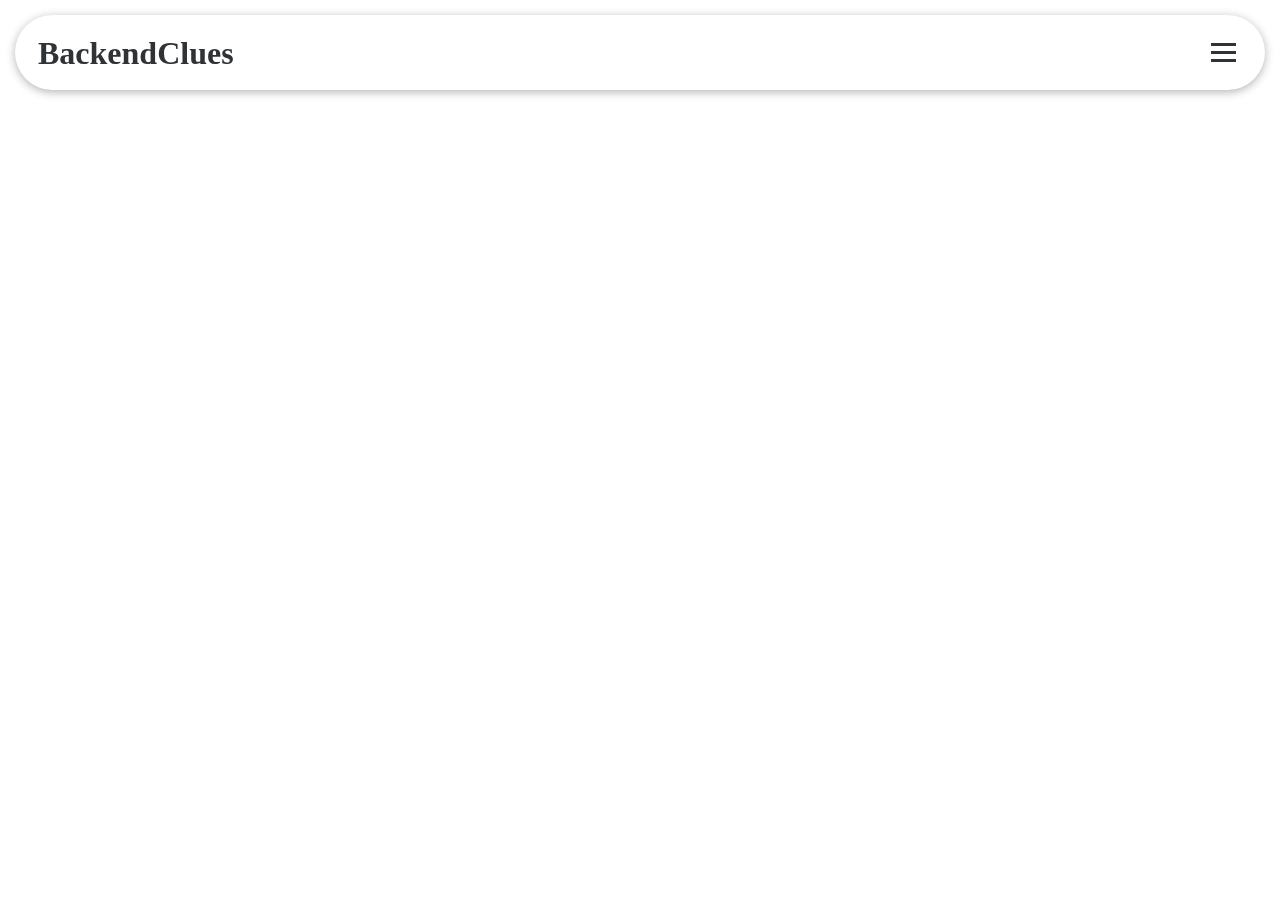
<file: index.html>
<!DOCTYPE html>
<html lang="en">
<head>
    <meta charset="UTF-8">
    <meta name="viewport" content="width=device-width, initial-scale=1.0">
    <title>BackendClues</title>
    <link rel="stylesheet" href="style.css">
</head>
<body>
    <div class="header">
        <h1>BackendClues</h1>
        <input class="hidden" id="drawer-input" type="checkbox">
        <label for="drawer-input" class="drawer-open">
          <span></span>
        </label>
        <nav class="nav-content">
          <ul class="items">
            <li class="item">
              <a href="authentication.html">
                <p>001</p>
                <p>Authentication</p>
              </a>
            </li>
            <li class="item">
              <a href="#" target="_blank">
                <p>002</p>
                <p>Coming Soon...</p>
              </a>
            </li>
            <li class="item">
              <a href="#" target="_blank">
                <p>003</p>
                <p>Coming Soon...</p>
              </a>
            </li>
            <li class="item">
              <a href="#" target="_blank">
                <p>004</p>
                <p>Coming Soon...</p>
              </a>
            </li>
            <li class="item">
              <a href="#" target="_blank">
                <p>005</p>
                <p>Coming Soon...</p>
              </a>
            </li>
          </ul>
        </nav>
      </div>
</body>
</html>
</file>
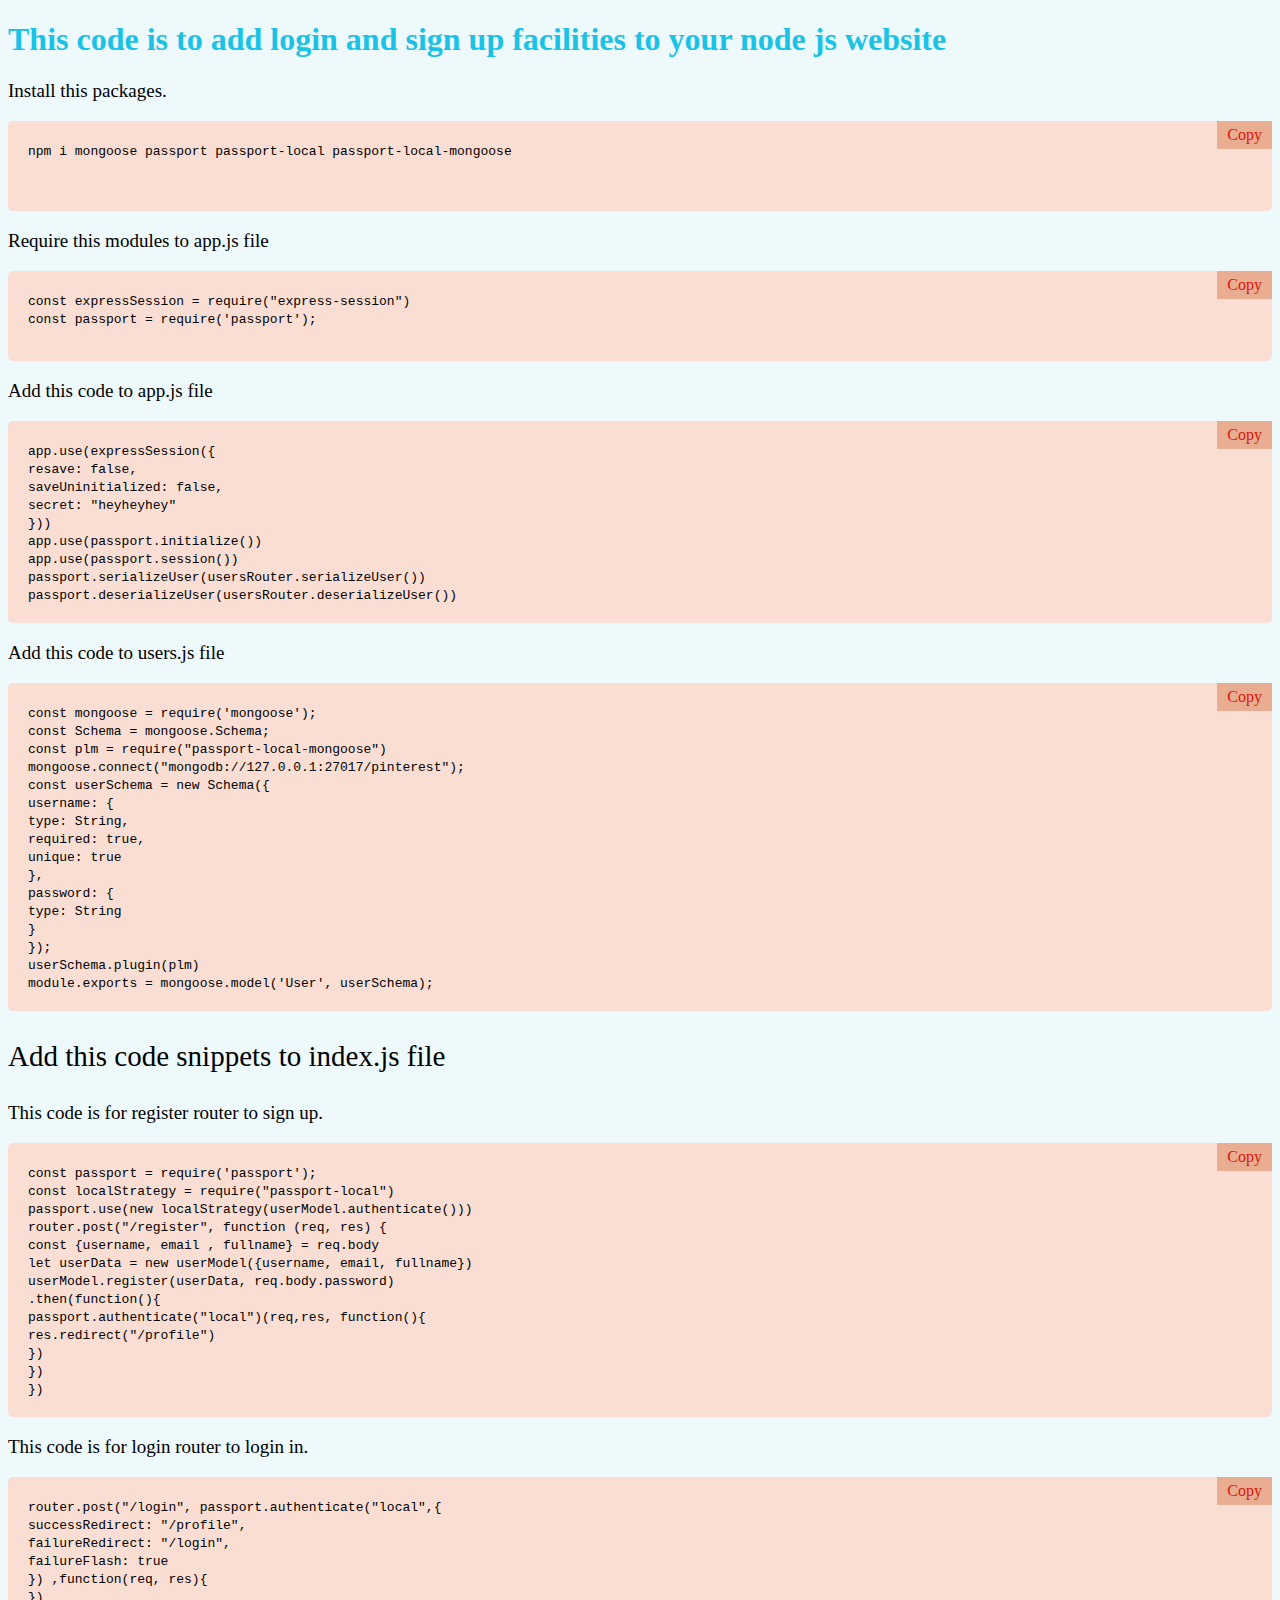
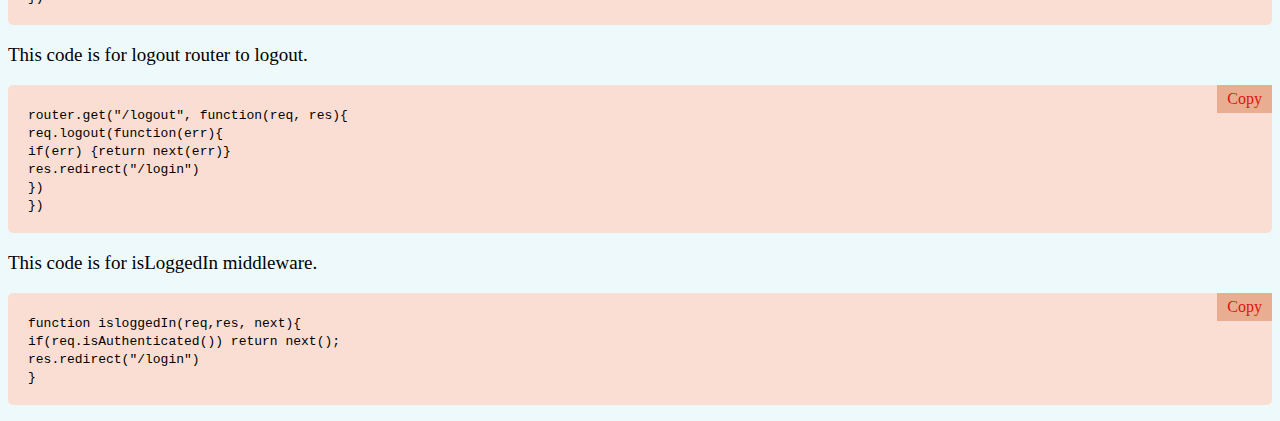
<file: authentication.html>
<!DOCTYPE html>
<html lang="en">

<head>
    <meta charset="UTF-8">
    <meta name="viewport" content="width=device-width, initial-scale=1.0">
    <title>Document</title>
    <style>
        body {
            background-color: rgb(238, 249, 251);
        }

        .container {
            position: relative;
            text-align: left;
        }

        .content {
            background-color: rgb(251, 222, 211);
            border-radius: 5px;
            color: black;
            min-height: 50px;
            padding: 20px;
        }

        .content::after {
            content: "Copy";
            color: #db1709;
            background-color: rgb(233, 173, 145);
            cursor: pointer;
            padding: 5px 10px;
            position: absolute;
            right: 0;
            top: 0;
        }

        .info {
            color: #000;
            font-size: 19px;
        }

        .textarea {
            resize: none;
        }

        h1 {
            color: #1ac3e5;
        }
    </style>
</head>

<body>
    <h1>This code is to add login and sign up facilities to your node js website</h1>
    <p class="info">Install this packages.</p>
    <section class="container">
        <p class="content">
            <code class="code">
                    npm i mongoose passport passport-local passport-local-mongoose
            </code>
        </p>
    </section>
    <p class="info">Require this modules to app.js file</p>
    <section class="container">
        <p class="content">
            <code class="code">
                const expressSession = require("express-session")<br>
                const passport = require('passport');
            </code>
        </p>
    </section>
    <p class="info">Add this code to app.js file</p>
    <section class="container">
        <p class="content">
            <code class="code">
                app.use(expressSession({<br>
                    resave: false,<br>
                    saveUninitialized: false,<br>
                    secret: "heyheyhey"<br>
                }))<br>
                app.use(passport.initialize())<br>
                app.use(passport.session())<br>
                passport.serializeUser(usersRouter.serializeUser())<br>
                passport.deserializeUser(usersRouter.deserializeUser())<br>
            </code>
        </p>
    </section>
    <p class="info">Add this code to users.js file</p>
    <section class="container">
        <p class="content">
            <code class="code">
                const mongoose = require('mongoose');<br>
                const Schema = mongoose.Schema;<br>
                const plm = require("passport-local-mongoose")<br>

                mongoose.connect("mongodb://127.0.0.1:27017/pinterest");<br>

                const userSchema = new Schema({<br>
                    username: {<br>
                        type: String,<br>
                        required: true,<br>
                        unique: true<br>
                    },<br>
                    password: {<br>
                        type: String<br>
                    }<br>
                });<br>

                userSchema.plugin(plm)<br>
                module.exports = mongoose.model('User', userSchema);<br>

            </code>
        </p>
    </section>
    <p class="info" style="font-size: 29px;">Add this code snippets to index.js file</p>
    <p class="info">This code is for register router to sign up.</p>
    <section class="container">
        <p class="content">
            <code class="code">
                const passport = require('passport');<br>
                const localStrategy = require("passport-local")<br>
                passport.use(new localStrategy(userModel.authenticate()))<br>

                router.post("/register", function (req, res) {<br>
                    const {username, email , fullname} = req.body<br>
                    let userData = new userModel({username, email, fullname})<br>
  
                    userModel.register(userData, req.body.password)<br>
                      .then(function(){<br>
                        passport.authenticate("local")(req,res, function(){<br>
                          res.redirect("/profile")<br>
                        })<br>
                      })<br>
                  })<br>
            </code>
        </p>
    </section>
    <p class="info">This code is for login router to login in.</p>
    <section class="container">
        <p class="content">
            <code class="code">
                router.post("/login", passport.authenticate("local",{<br>
                    successRedirect: "/profile",<br>
                    failureRedirect: "/login",<br>
                    failureFlash: true<br>
                  }) ,function(req, res){<br>
                  
                  })<br>
            </code>
        </p>
    </section>
    <p class="info">This code is for logout router to logout.</p>
    <section class="container">
        <p class="content">
            <code class="code">
                router.get("/logout", function(req, res){<br>
                    req.logout(function(err){<br>
                      if(err) {return next(err)}<br>
                      res.redirect("/login")<br>
                    })<br>
                  })<br>
            </code>
        </p>
    </section>
    <p class="info">This code is for isLoggedIn middleware.</p>
    <section class="container">
        <p class="content">
            <code class="code">
                function isloggedIn(req,res, next){<br>
                    if(req.isAuthenticated()) return next();<br>
                    res.redirect("/login")<br>
                  }<br>
            </code>
        </p>
    </section>
    <script>
        document.querySelectorAll(".content").forEach((item, index) => {
            item.addEventListener("click", async (event) => {
                if (!navigator.clipboard) {
                    // Clipboard API not available
                    return;
                }
                try {
                    await navigator.clipboard.writeText(event.target.innerText);
                } catch (err) {
                    console.error("Failed to copy!", err);
                }
            });
        });

    </script>
</body>

</html>
</file>
<file: style.css>
body{
    background-image: url('https://dl.dropbox.com/scl/fi/0erke2ysh2wysjq6g6n11/sebastian-svenson-LpbyDENbQQg-unsplash.jpg?rlkey=b1hd0g65ynfidd2m6tlx7fdm5&dl=0');
    background-size: cover;
    background-position: center; 
    background-attachment: fixed;
  }
  
  @font-face {
    font-family: 'satoshi';
    src: url('https://dl.dropbox.com/scl/fi/cw88jfat68bv2786p2h2w/Satoshi-Regular.woff?rlkey=om4imghk314fc5ioiusz5qo6s&dl=0') format('woff'),
  }
  
  *{
    color: #303336ff;
    line-height: 1.0;
    -webkit-user-select: none;
    user-select: none;
    font-family: 'satoshi';
  }
  
  *::-webkit-scrollbar{
    display: none;
  }
  
  /* ハンバーガーアイコンの設置スペース */
  .drawer-open {
    width: 46px;
    height: 75px;
    cursor: pointer;
    display: flex;
    position: relative;
    justify-content: space-between;
    align-items: center;
  }
  
  /* ハンバーガーメニューのアイコン */
  .drawer-open span,
  .drawer-open span:before,
  .drawer-open span:after {
    content: '';
    height: 2.5px;
    width: 25px;
    background-color: currentColor;
    transition: 400ms 350ms;
    position: absolute;
  }
  
  /* 三本線の一番上の棒の位置調整 */
  .drawer-open span:before {
    bottom: 8px;
  }
  
  /* 三本線の一番下の棒の位置調整 */
  .drawer-open span:after {
    top: 8px;
  }
  
  /* アイコンがクリックされたら真ん中の線を透明にする */
  #drawer-input:checked ~ .drawer-open span {
    width: 0px;
    transition: 100ms;
  }
  
  /* アイコンがクリックされたらアイコンが×印になように上下の線を回転 */
  #drawer-input:checked ~ .drawer-open span::before {
    bottom: 0;
    transition: all 400ms 100ms cubic-bezier(.10,.0,.85,.0);
    transform: rotate(45deg);
  }
  
  #drawer-input:checked ~ .drawer-open span::after {
    top: 0;
    transition: all 400ms 100ms cubic-bezier(.10,.0,.85,.0);
    transform: rotate(-45deg);
  }
  
  #drawer-input:checked ~ .nav-content {
    transition: all 500ms cubic-bezier(.10,.0,.80,.0);
    height: calc(100vh - 30px);
  }
  
  #drawer-input:checked ~ .nav-content .items{
    opacity: 1;
    transition: 1500ms 600ms;
  }
  
  .hidden{display: none;}
  
  .header{
    display: flex;
    justify-content: space-between;
    align-items: center;
    position: relative;
    height: 75px;
    width: calc(100 - 60px);
    margin: 15px 15px 0 30px;
  }
  
  .items {
    width: 100%;
    min-width: 300px;
    margin: 0 15px 0;
    padding: 1em 20px;
  }
  
  .item {
    list-style: none;
    border-bottom: solid 2px currentColor;
  }
  
  .item:first-child {
    border-top: solid 2px currentColor;
  }
      
  .item a{
    cursor: pointer;
    text-decoration: none;
    display: flex;
    justify-content: space-between;
  }
  
  .item a p{transition: 150ms;}
  
  .item:hover a p{color: #7fb1c9ff;}
  
  .nav-content {
    position: fixed;
    height: 75px;
    width: calc(100vw - 30px);
    left: 0;
    top: 0;
    margin: 15px;
    -webkit-backdrop-filter: blur(5px);
    backdrop-filter: blur(5px);
    box-shadow: 0 2px 10px 0 rgba(3,3,3,0.3);
    min-width: 300px;
    border-radius: 38px;
    transition: 400ms 350ms;
    z-index: -1;
    overflow: scroll;
    display: flex;
    justify-content: center;
    align-items: center;
  }
  
  .nav-content .items{
    opacity: 0;
    transition: 350ms;
    margin-top: 75px;
    background-color: rgba(0,0,0,0.0);
  }
  
  p{font-size: 20px;}
</file>
